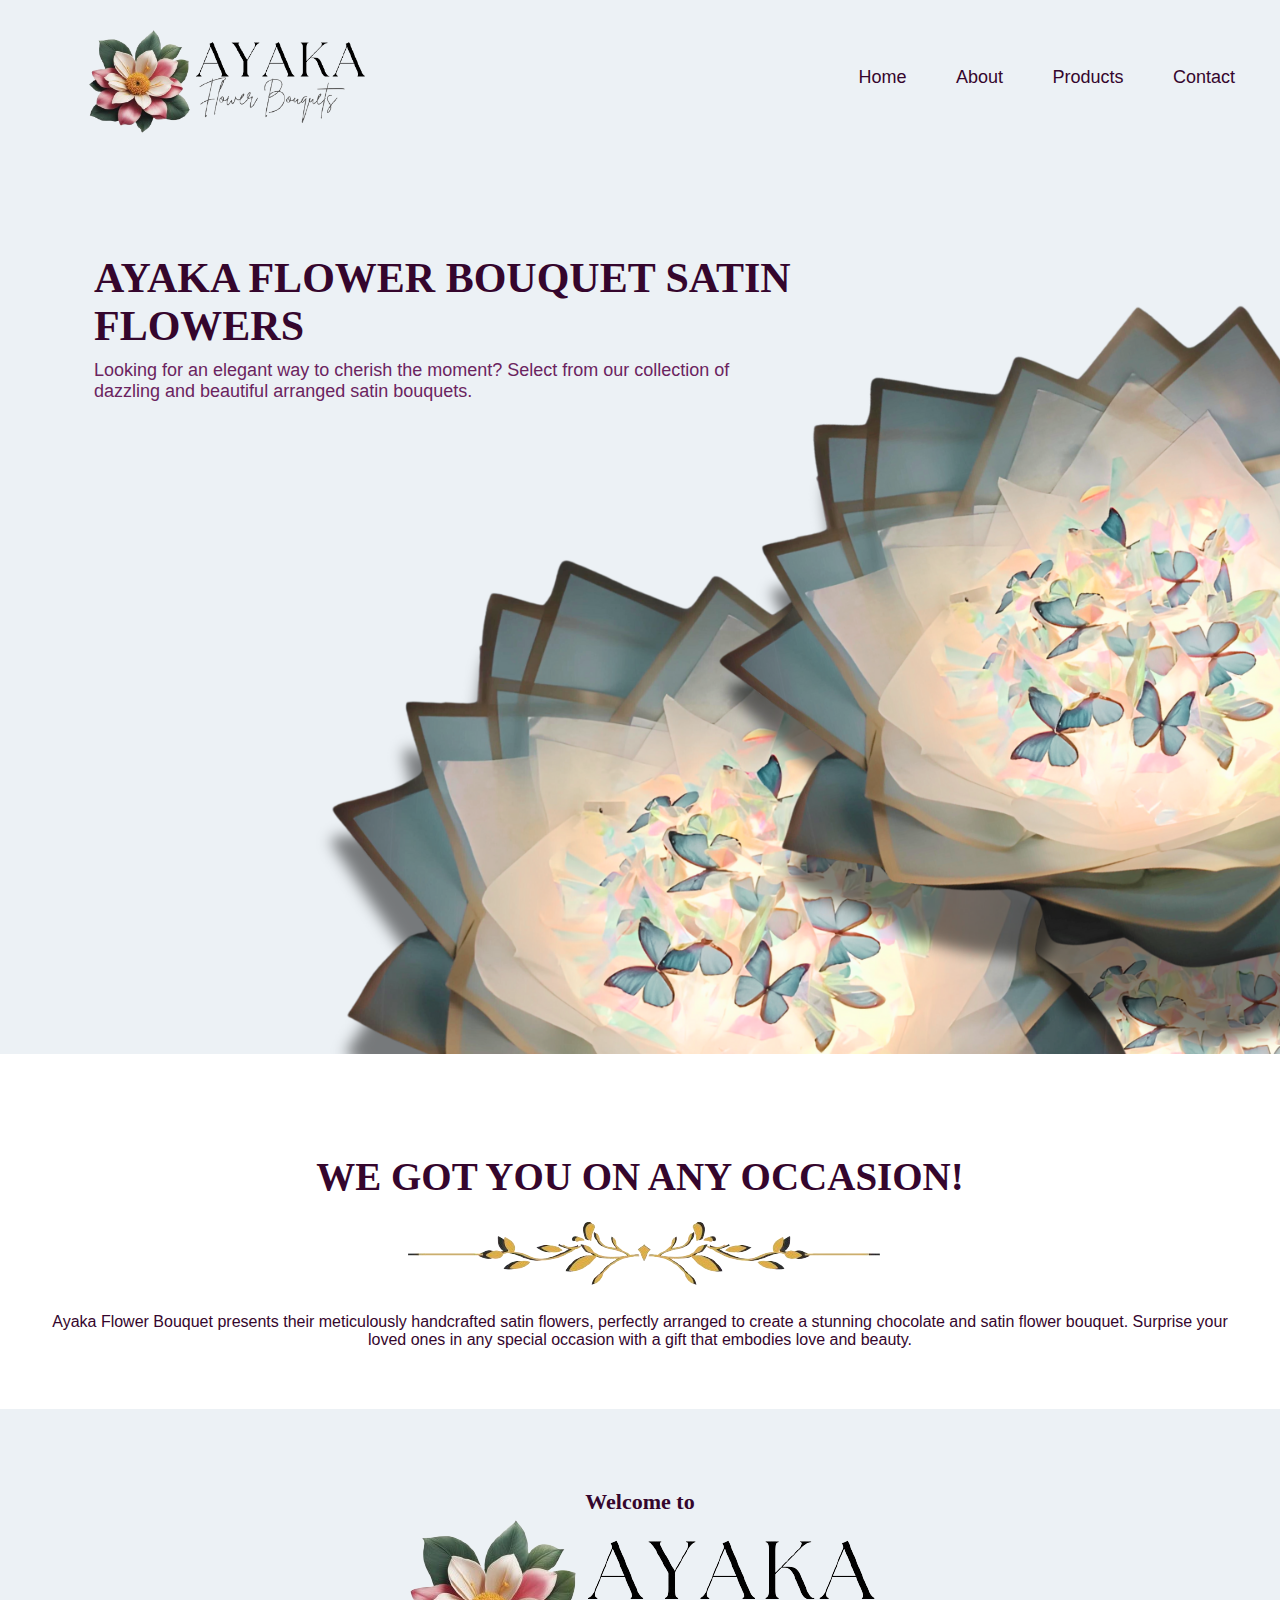
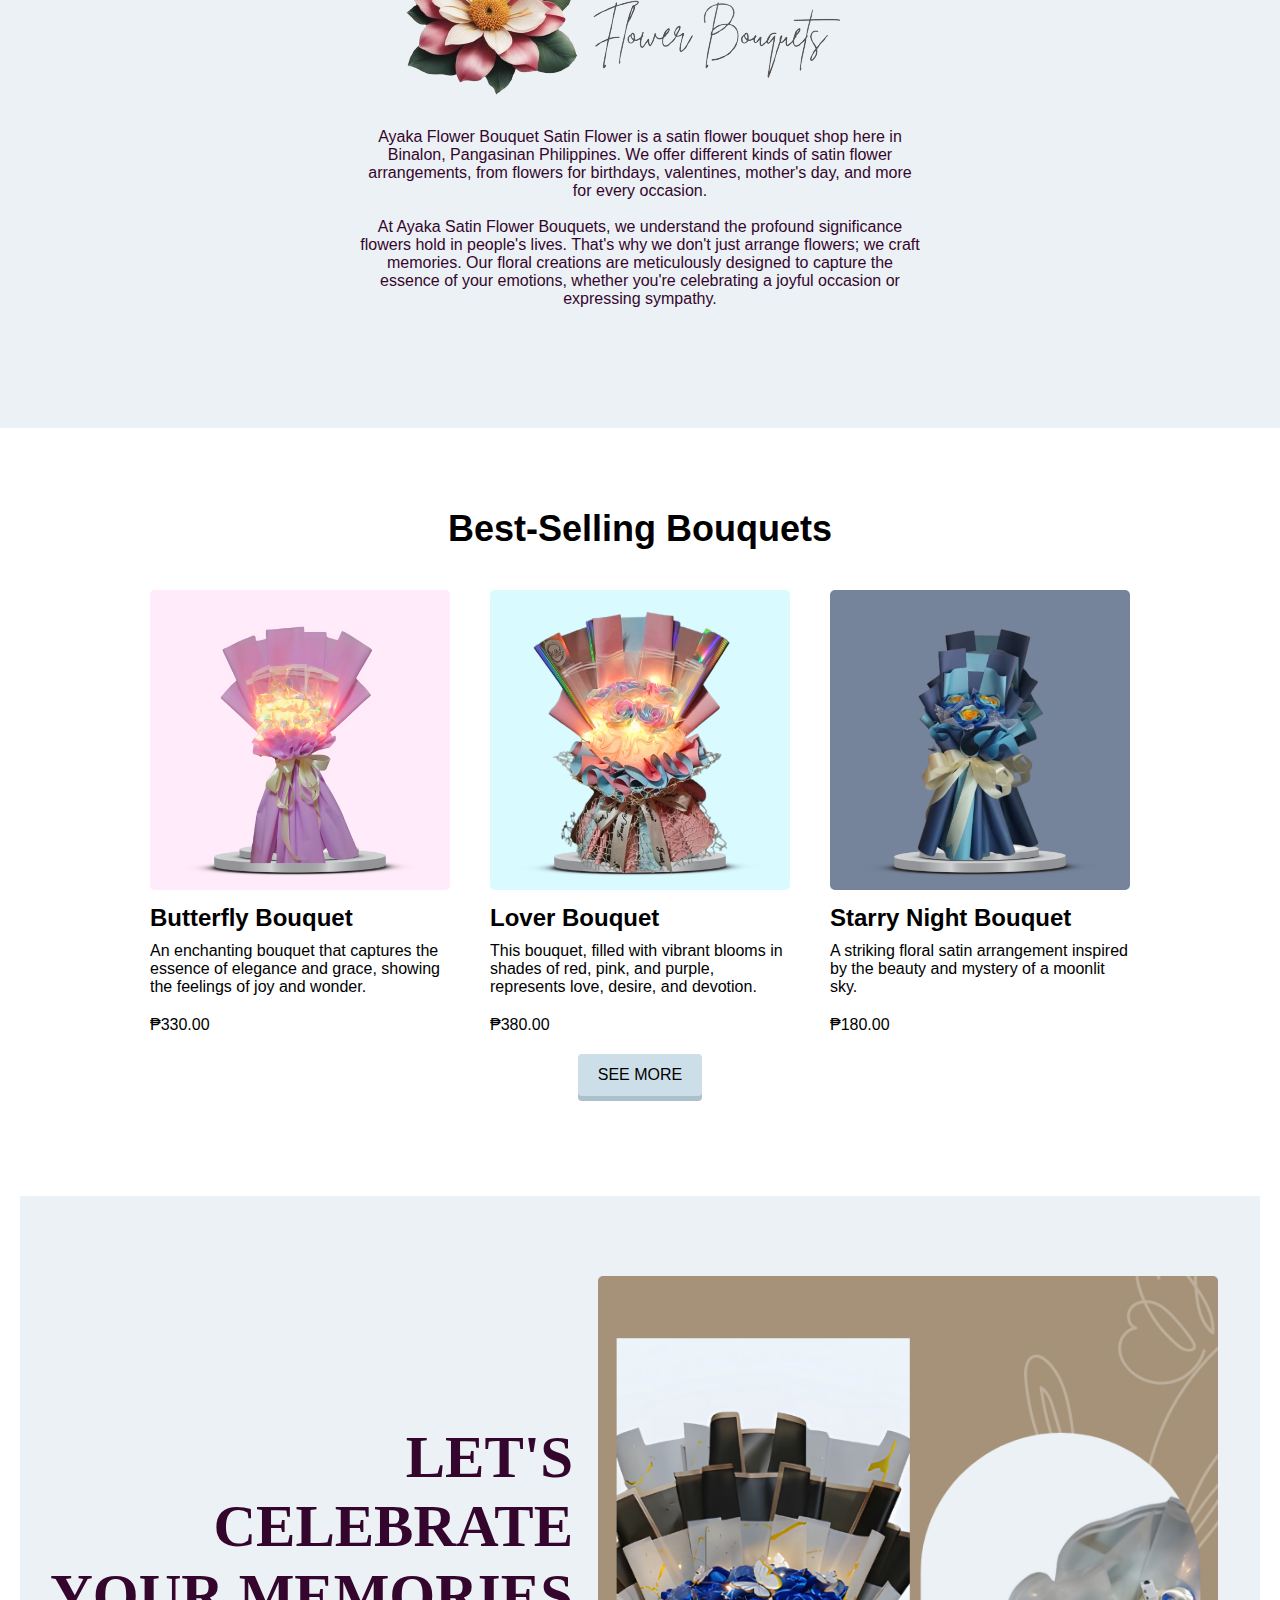
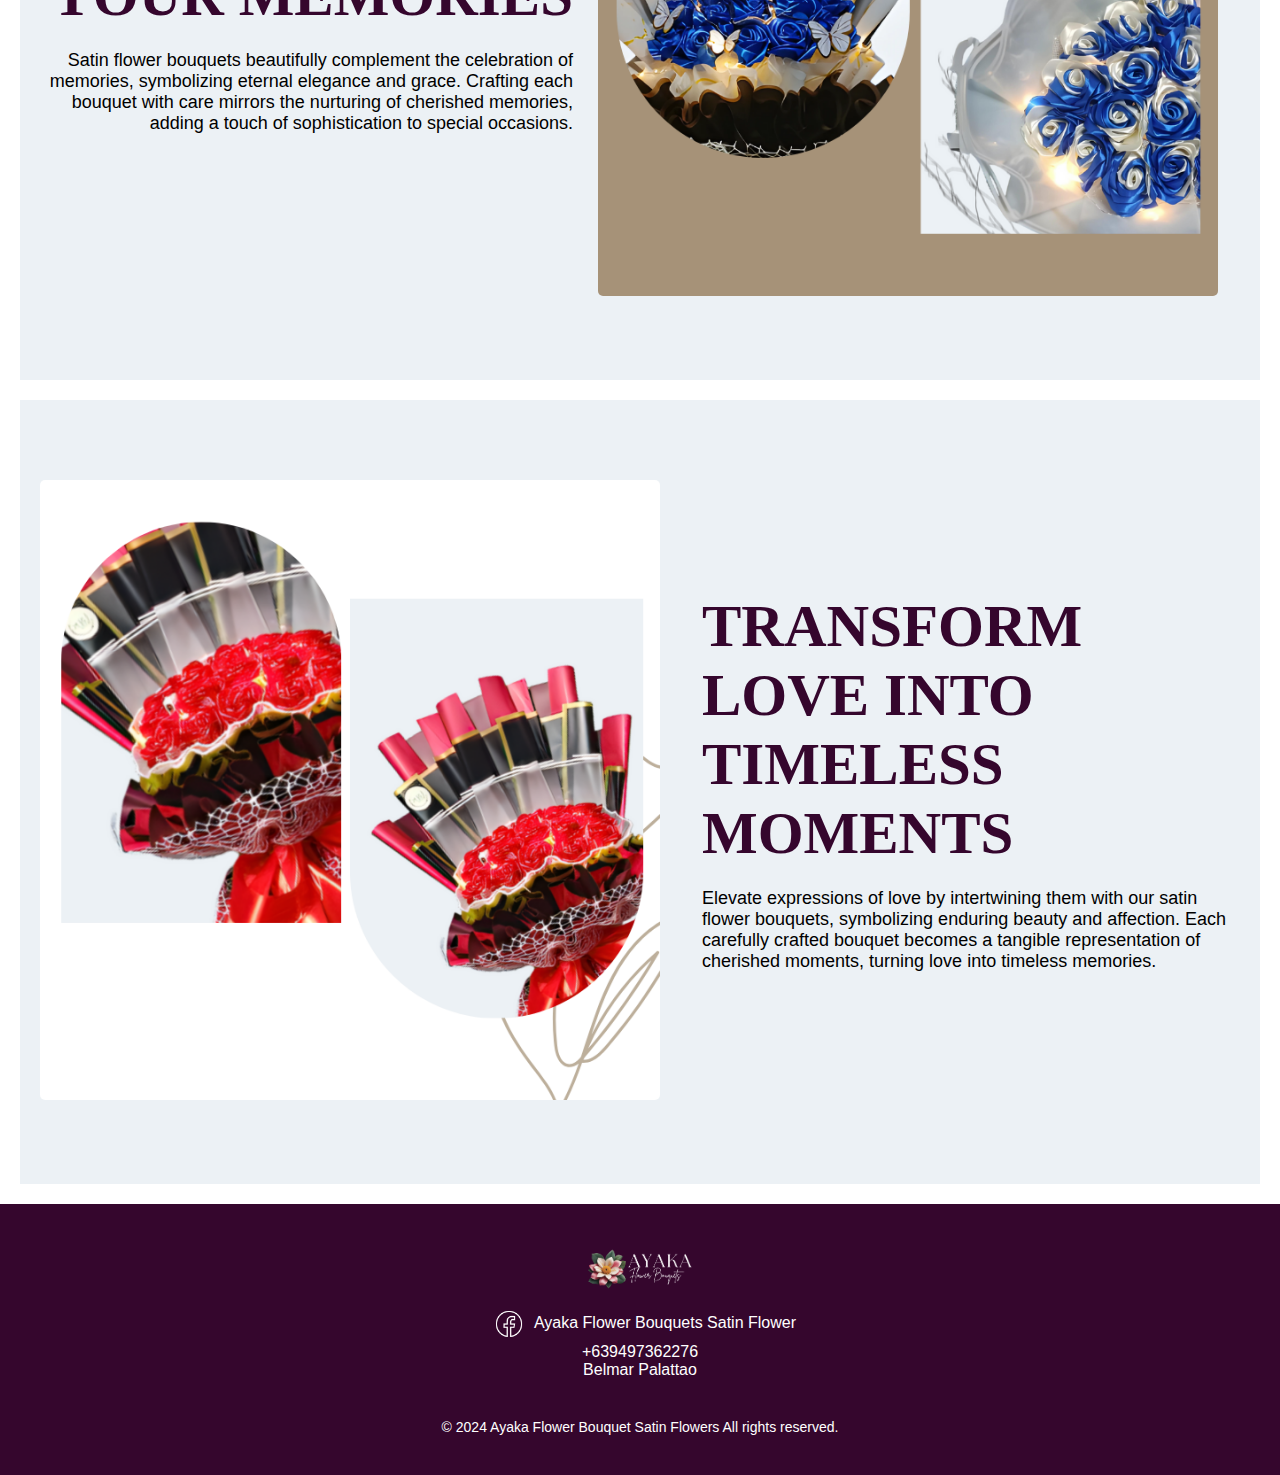
<file: index.html>
<!DOCTYPE html>
<html>
<head>
  <meta charset="UTF-8">
  <meta name="viewport" content="width=device-width, initial-scale=1.0">
  <title>Ayaka Flower Bouquet Satin Flowers</title>
  <link rel="stylesheet" href="styles.css">
  <link rel="apple-touch-icon" sizes="180x180" href="/apple-touch-icon.png">
<link rel="icon" type="image/png" sizes="32x32" href="/favicon-32x32.png">
<link rel="icon" type="image/png" sizes="16x16" href="/favicon-16x16.png">
<link rel="manifest" href="/site.webmanifest">
</head>
<body>
	<header>
	  <div class="logo">
		<img src="logo.png">
	  </div>
	  <nav>
		<ul>
		  <li><a href="#home">Home</a></li>
		  <li><a href="#about">About</a></li>
		  <li><a href="#products">Products</a></li>
		  <li><a href="#contact">Contact</a></li>
		</ul>
	  </nav>
	</header>

<section class="hero">
  <div class="hero-content">
    <h1>AYAKA FLOWER BOUQUET SATIN FLOWERS</h1>
    <p>Looking for an elegant way to cherish the moment? Select from our collection of
      dazzling and beautiful arranged satin bouquets.
    </p>
  </div>
</section>


<section class="introduction">
  <div class="intro-content">
    <h2>WE GOT YOU ON ANY OCCASION!</h2>
    <div class="line">
      <img src="line.png" alt="">
    </div>
    <p>Ayaka Flower Bouquet presents their meticulously handcrafted satin flowers, perfectly arranged to create a stunning chocolate and satin flower bouquet.
    Surprise your loved ones in any special occasion with a gift that embodies love and beauty.</p>
  </div>
</section>

<section class="contact" id="about">
  <div class="contact-container">
    <h2>Welcome to</h2>
    <div class="contact-info">
      <div class="info-item">
        <img src="logo2.png" alt="">
        <p>Ayaka Flower Bouquet Satin Flower is a 
          satin flower bouquet shop here in Binalon, Pangasinan
          Philippines. We offer different kinds of satin flower arrangements, from flowers for birthdays, valentines, mother's day, and more for every
        occasion. </p> <br>
        <p>At Ayaka Satin Flower Bouquets, we understand the profound significance flowers hold in people's lives. 
          That's why we don't just arrange flowers; we craft memories. 
          Our floral creations are meticulously designed to capture the essence of your emotions, 
          whether you're celebrating a joyful occasion or expressing sympathy.
        </p>
      </div>
  </div>
</section>

<!--events-->

<section class="menu" id="products">
  <h2>Best-Selling Bouquets</h2>
  <div class="menu-items">
    <div class="menu-item">
      <img src="butterfly.png">
      <h3>Butterfly Bouquet</h3>
      <p>An enchanting bouquet that captures the essence of elegance and grace, showing the feelings of joy and wonder.</p>
      <p>&#8369;330.00</p>
    </div>
    <div class="menu-item">
      <img src="5pc3.png">
      <h3>Lover Bouquet</h3>
      <p>This bouquet, filled with vibrant blooms in shades of red, pink, and purple, represents love, desire, and devotion.</p>
      <p>&#8369;380.00</p>
    </div>
    <div class="menu-item">
      <img src="3pc3.png">
      <h3>Starry Night Bouquet</h3>
      <p>A striking floral satin arrangement inspired by the beauty and mystery of a moonlit sky.</p>
      <p>&#8369;180.00</p>
    </div>
  </div>
  <div class="seemore">
    <button><a href="product.html"> SEE MORE </a> </button>
  </div>
</section>

<section class="about event-theme">
  <div class="about-event">
    <h2>LET'S CELEBRATE YOUR MEMORIES</h2>
    <p>Satin flower bouquets beautifully complement the celebration of memories,
       symbolizing eternal elegance and grace. Crafting each bouquet with care
       mirrors the nurturing of cherished memories, adding a touch of sophistication 
       to special occasions.
     </p>
  </div>
  <div class="about-image">
    <img src="aboutimage1.png" alt="About Image">
  </div>
</section>

<section class="about event-theme">
  <div class="about-image">
    <img src="aboutimage2.png" alt="About Image">
  </div>
  <div class="about-event2">
    <h2>TRANSFORM LOVE INTO TIMELESS MOMENTS</h2>
    <p>Elevate expressions of love by intertwining them with our satin flower bouquets, 
       symbolizing enduring beauty and affection. Each carefully crafted
       bouquet becomes a tangible representation of cherished moments, turning love into timeless memories.</p>
  </div>
</section>

<footer class="footer" id="contact">
  <div class="footer-content">
    <div class="footer-logo">
      <img src="logo3.png">
    </div>
    <div class="footer-links">
      <a href="https://www.facebook.com/people/Ayaka-Flower-Bouquet-Satin-Flowers/100095351992713/"><img src="fb.png"></a> <p>Ayaka Flower Bouquets Satin Flower</p>
    </div>
     <p>+639497362276</p>
     <p>Belmar Palattao</p>
  </div>
  <p class="footer-text">&copy; 2024 Ayaka Flower Bouquet Satin Flowers All rights reserved.</p>
</footer>


</body>
</file>
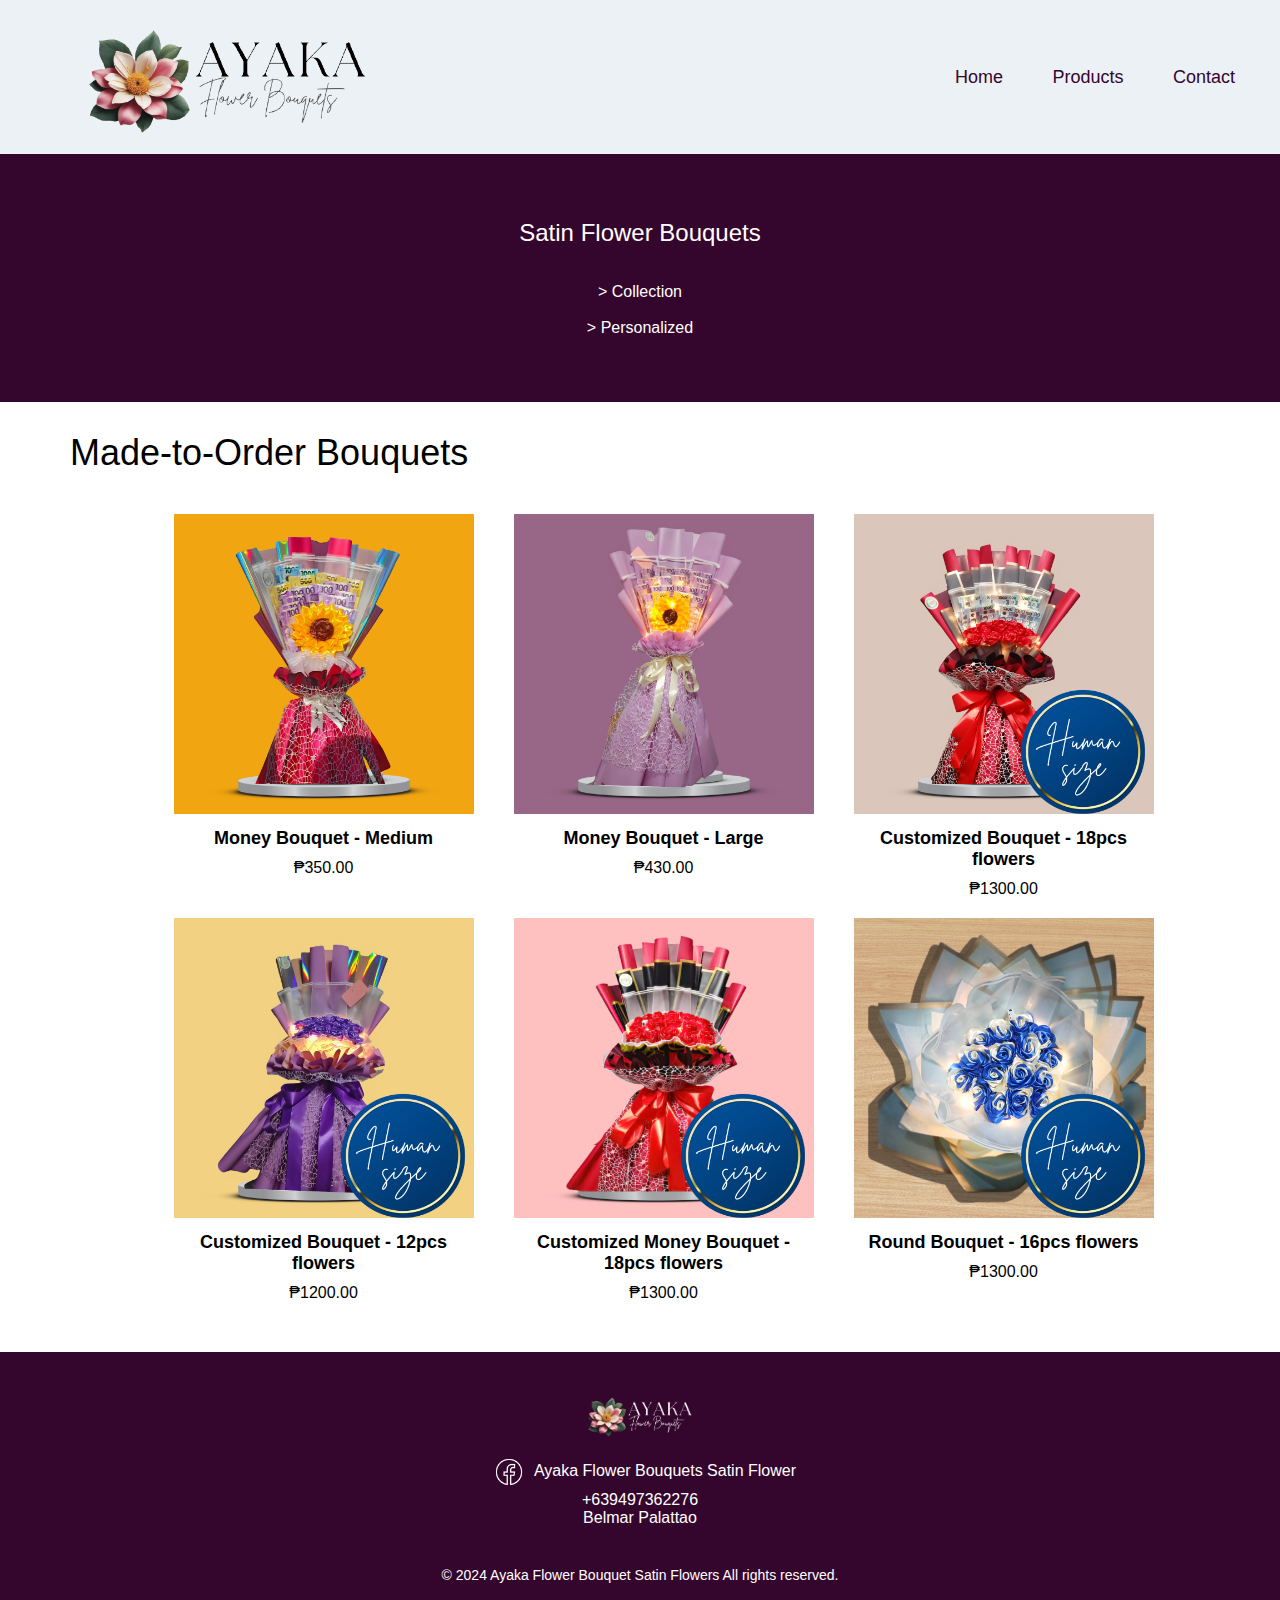
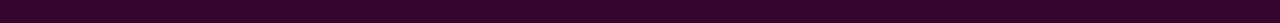
<file: custom.html>
<!DOCTYPE html>
<html lang="en">
<head>
    <meta charset="UTF-8">
    <meta name="viewport" content="width=device-width, initial-scale=1.0">
    <title>Ayaka Flower Bouquet Satin Flowers</title>
    <link rel="stylesheet" href="styless.css">
    <link rel="apple-touch-icon" sizes="180x180" href="/apple-touch-icon.png">
<link rel="icon" type="image/png" sizes="32x32" href="/favicon-32x32.png">
<link rel="icon" type="image/png" sizes="16x16" href="/favicon-16x16.png">
<link rel="manifest" href="/site.webmanifest">
</head>
<body>
    <header>
        <div class="logo">
          <img src="logo.png">
        </div>
        <nav>
          <ul>
            <li><a href="index.html">Home</a></li>
            <li><a href="#products">Products</a></li>
            <li><a href="#contact">Contact</a></li>
          </ul>
        </nav>
      </header>
      
      <section class="prodheader">
        <div class="prodtext">
        <h2>Satin Flower Bouquets</h2> <br> <br>
        <a href="product.html"><p >> Collection</p></a> <br>
        <a href="custom.html"><p >> Personalized</p></a> 
        </div>
      </section>

      
      <section class="menu" id="products">
        <h2>Made-to-Order Bouquets</h2>
        <div class="menu-items">
          <div class="menu-item">
            <img src="mon4.png">
            <h3>Money Bouquet - Medium</h3>
            <p>&#8369;350.00</p>
          </div>
          <div class="menu-item">
            <img src="mon1.png">
            <h3>Money Bouquet - Large</h3>
            <p>&#8369;430.00</p>
          </div>
          <div class="menu-item">
            <img src="hum3.png">
            <h3>Customized Bouquet - 18pcs flowers</h3>
            <p>&#8369;1300.00</p>
          </div>
        </div>
        <div class="menu-items">
            <div class="menu-item">
              <img src="mon3.png">
              <h3>Customized Bouquet - 12pcs flowers</h3>
              <p>&#8369;1200.00</p>
            </div>
            <div class="menu-item">
              <img src="mon5.png">
              <h3>Customized Money Bouquet - 18pcs flowers</h3>
              <p>&#8369;1300.00</p>
            </div>
            <div class="menu-item">
              <img src="hum2.png">
              <h3>Round Bouquet - 16pcs flowers</h3>
              <p>&#8369;1300.00</p>
            </div>
          </div>     
      </section>

      <footer class="footer" id="contact">
        <div class="footer-content">
          <div class="footer-logo">
            <img src="logo3.png">
          </div>
          <div class="footer-links">
            <a href="https://www.facebook.com/people/Ayaka-Flower-Bouquet-Satin-Flowers/100095351992713/"><img src="fb.png"></a> <p>Ayaka Flower Bouquets Satin Flower</p>
          </div>
           <p>+639497362276</p>
           <p>Belmar Palattao</p>
        </div>
        <p class="footer-text">&copy; 2024 Ayaka Flower Bouquet Satin Flowers All rights reserved.</p>
      </footer>
      
</body>
</html>
</file>
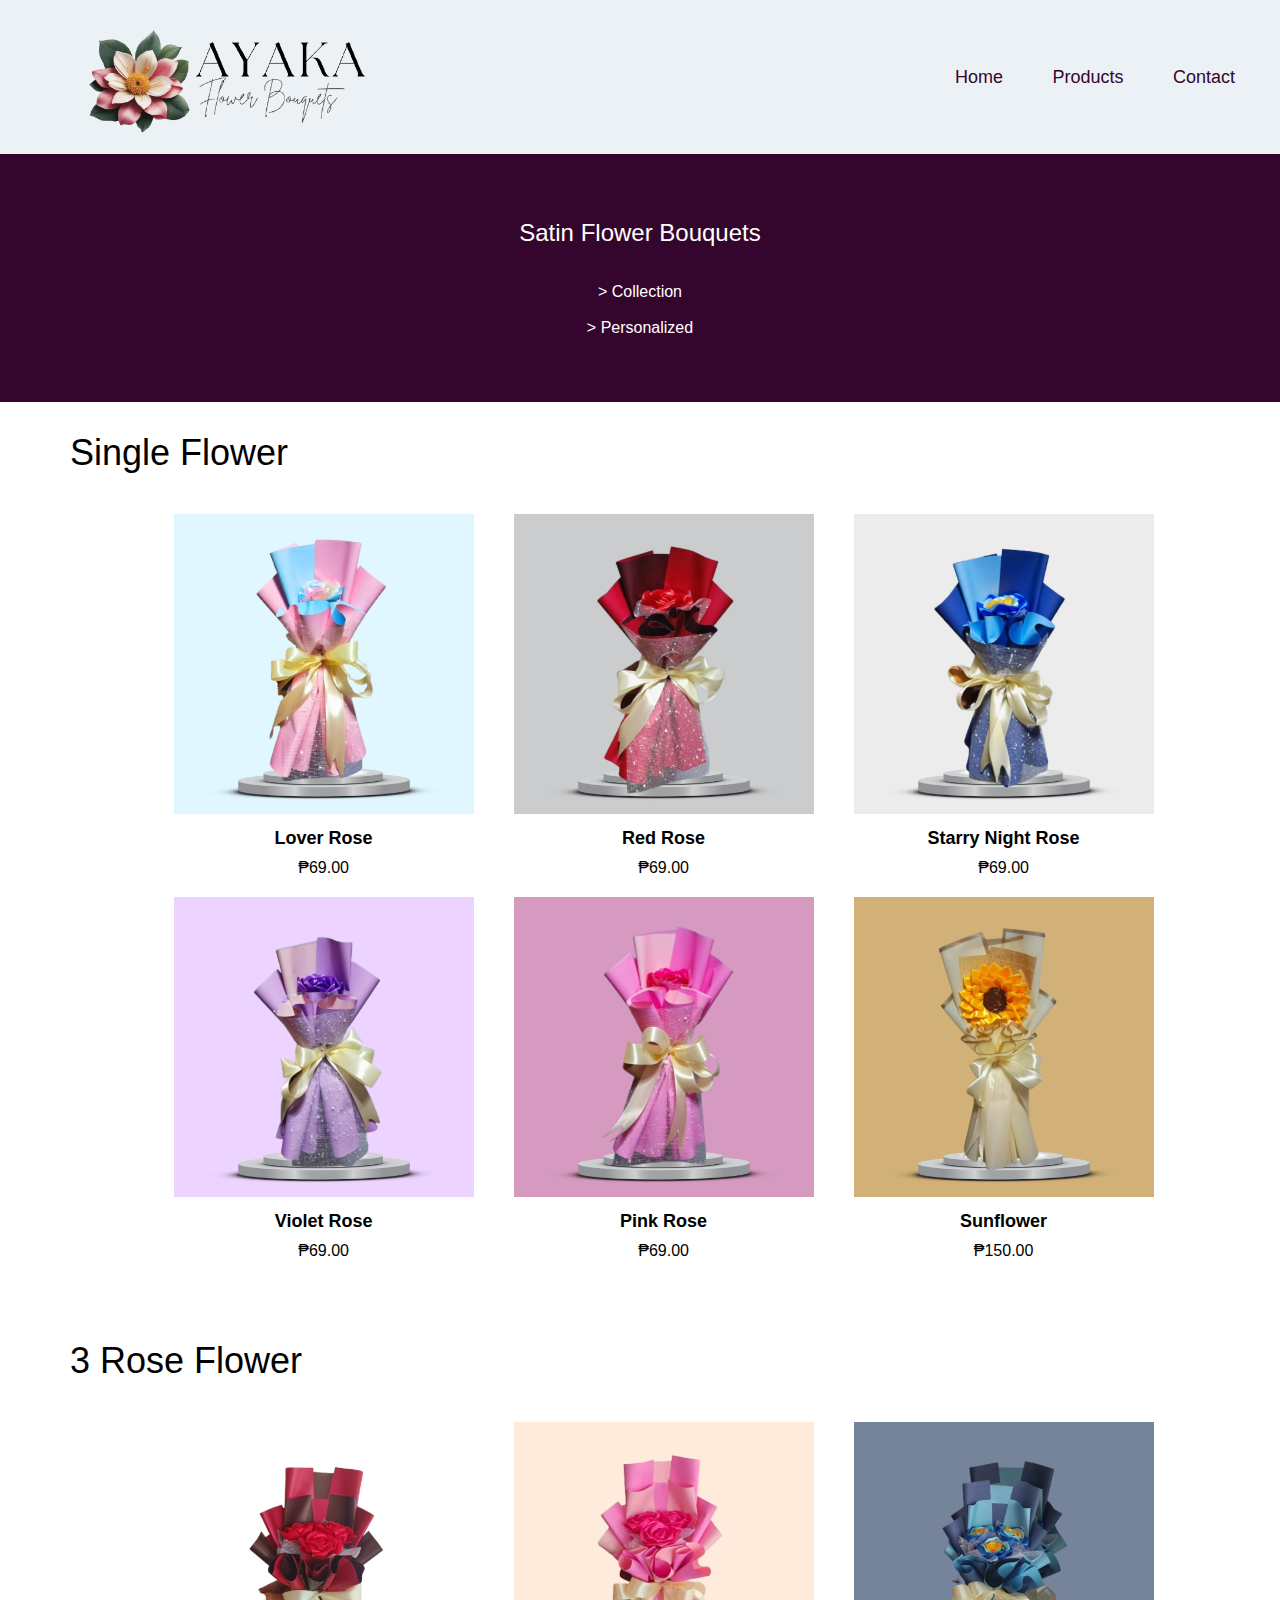
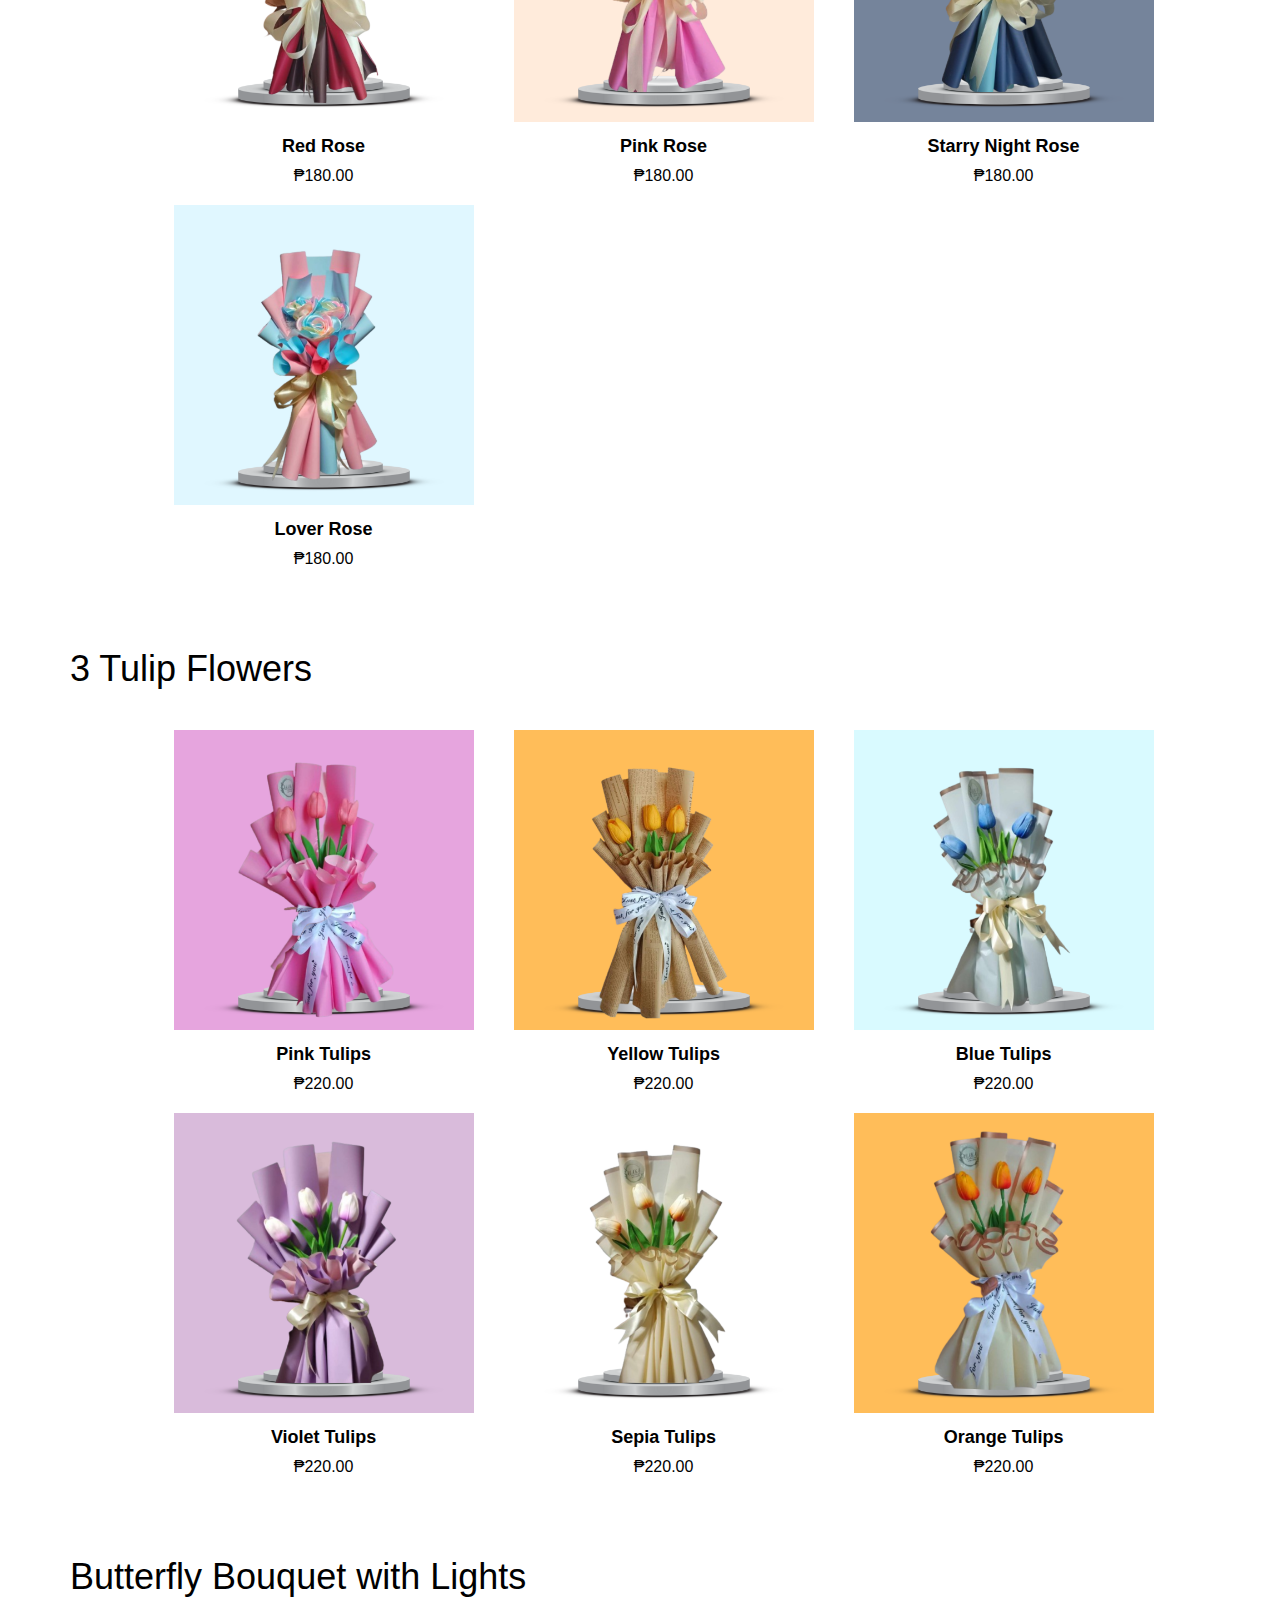
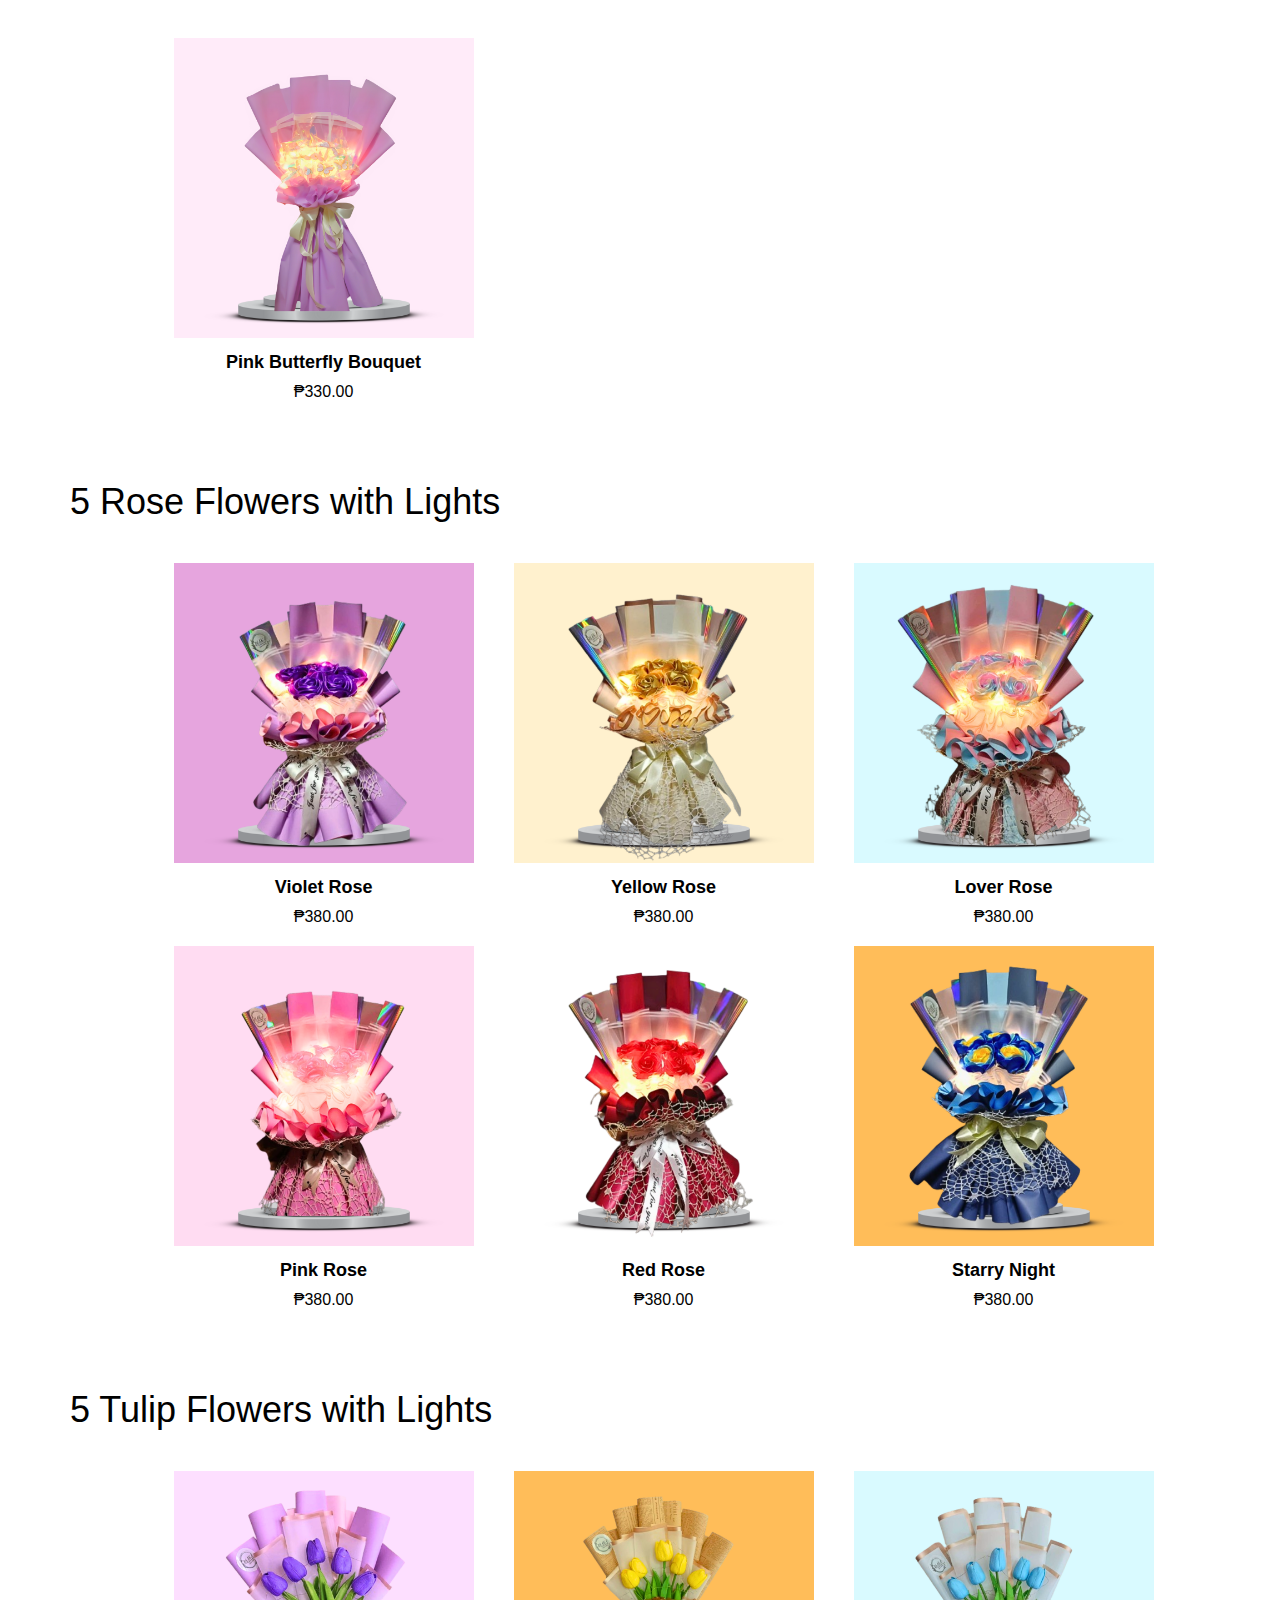
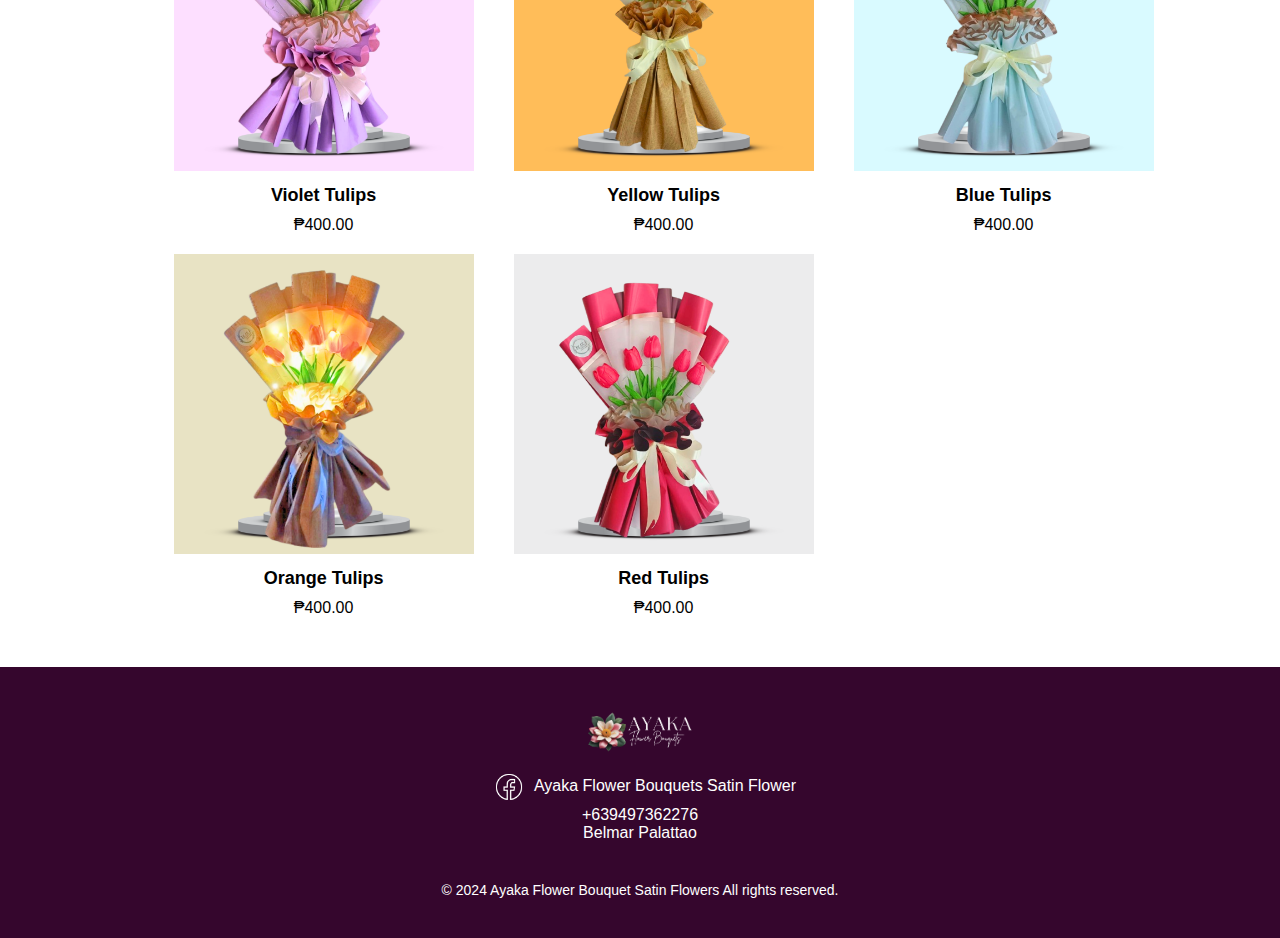
<file: product.html>
<!DOCTYPE html>
<html lang="en">
<head>
    <meta charset="UTF-8">
    <meta name="viewport" content="width=device-width, initial-scale=1.0">
    <title>Ayaka Flower Bouquet Satin Flowers</title>
    <link rel="stylesheet" href="styless.css">
    <link rel="apple-touch-icon" sizes="180x180" href="/apple-touch-icon.png">
<link rel="icon" type="image/png" sizes="32x32" href="/favicon-32x32.png">
<link rel="icon" type="image/png" sizes="16x16" href="/favicon-16x16.png">
<link rel="manifest" href="/site.webmanifest">
</head>
<body>
    <header>
        <div class="logo">
          <img src="logo.png">
        </div>
        <nav>
          <ul>
            <li><a href="index.html">Home</a></li>
            <li><a href="#products">Products</a></li>
            <li><a href="#contact">Contact</a></li>
          </ul>
        </nav>
      </header>
      
      <section class="prodheader">
        <div class="prodtext">
        <h2>Satin Flower Bouquets</h2> <br> <br>
        <a href="product.html"><p>> Collection</p></a> <br>
        <a href="custom.html"><p>> Personalized</p></a> 
        </div>
      </section>

      <section class="menu" id="products">
        <h2>Single Flower</h2>
        <div class="menu-items">
          <div class="menu-item">
            <img src="single1.png">
            <h3>Lover Rose</h3>
            <p>&#8369;69.00</p>
          </div>
          <div class="menu-item">
            <img src="single2.png">
            <h3>Red Rose</h3>
            <p>&#8369;69.00</p>
          </div>
          <div class="menu-item">
            <img src="single3.png">
            <h3>Starry Night Rose</h3>
            <p>&#8369;69.00</p>
          </div>
        </div>
        <div class="menu-items">
          <div class="menu-item">
            <img src="single4.png">
            <h3>Violet Rose</h3>
            <p>&#8369;69.00</p>
          </div>
          <div class="menu-item">
            <img src="single5.png">
            <h3>Pink Rose</h3>
            <p>&#8369;69.00</p>
          </div>
          <div class="menu-item">
            <img src="single6.png">
            <h3>Sunflower</h3>
            <p>&#8369;150.00</p>
          </div>
        </div>      
      </section>
      
    
      <section class="menu">
        <h2>3 Rose Flower</h2>
        <div class="menu-items">
          <div class="menu-item">
            <img src="3pc1.png">
            <h3>Red Rose</h3>
            <p>&#8369;180.00</p>
          </div>
          <div class="menu-item">
            <img src="3pc2.png">
            <h3>Pink Rose</h3>
            <p>&#8369;180.00</p>
          </div>
          <div class="menu-item">
            <img src="3pc3.png">
            <h3>Starry Night Rose</h3>
            <p>&#8369;180.00</p>
          </div>
        </div>
        <div class="menu-items">
          <div class="menu-item">
            <img src="3pc4.png">
            <h3>Lover Rose</h3>
            <p>&#8369;180.00</p>
          </div>
      </section>

      <section class="menu">
        <h2>3 Tulip Flowers</h2>
        <div class="menu-items">
          <div class="menu-item">
            <img src="3t1.png">
            <h3>Pink Tulips</h3>
            <p>&#8369;220.00</p>
          </div>
          <div class="menu-item">
            <img src="3t2.png">
            <h3>Yellow Tulips</h3>
            <p>&#8369;220.00</p>
          </div>
          <div class="menu-item">
            <img src="3t3.png">
            <h3>Blue Tulips</h3>
            <p>&#8369;220.00</p>
          </div>
        </div>
        <div class="menu-items">
          <div class="menu-item">
            <img src="3t4.png">
            <h3>Violet Tulips</h3>
            <p>&#8369;220.00</p>
          </div>
          <div class="menu-item">
            <img src="3t5.png">
            <h3>Sepia Tulips</h3>
            <p>&#8369;220.00</p>
          </div>
          <div class="menu-item">
            <img src="3t6.png">
            <h3>Orange Tulips</h3>
            <p>&#8369;220.00</p>
          </div>
        </div>      
      </section>
      
      <section class="menu">
        <h2>Butterfly Bouquet with Lights</h2>
        <div class="menu-items">
          <div class="menu-item">
            <img src="butterfly.png">
            <h3>Pink Butterfly Bouquet</h3>
            <p>&#8369;330.00</p>
          </div>
      </section>

      <section class="menu">
        <h2>5 Rose Flowers with Lights</h2>
        <div class="menu-items">
          <div class="menu-item">
            <img src="5pc1.png">
            <h3>Violet Rose</h3>
            <p>&#8369;380.00</p>
          </div>
          <div class="menu-item">
            <img src="5pc2.png">
            <h3>Yellow Rose</h3>
            <p>&#8369;380.00</p>
          </div>
          <div class="menu-item">
            <img src="5pc3.png">
            <h3>Lover Rose</h3>
            <p>&#8369;380.00</p>
          </div>
        </div>
        <div class="menu-items">
          <div class="menu-item">
            <img src="5pc4.png">
            <h3>Pink Rose</h3>
            <p>&#8369;380.00</p>
          </div>
          <div class="menu-item">
            <img src="5pc5.png">
            <h3>Red Rose</h3>
            <p>&#8369;380.00</p>
          </div>
          <div class="menu-item">
            <img src="5pc6.png">
            <h3>Starry Night</h3>
            <p>&#8369;380.00</p>
          </div>
        </div>      
      </section>

      <section class="menu">
        <h2>5 Tulip Flowers with Lights</h2>
        <div class="menu-items">
          <div class="menu-item">
            <img src="5t1.png">
            <h3>Violet Tulips</h3>
            <p>&#8369;400.00</p>
          </div>
          <div class="menu-item">
            <img src="5t2.png">
            <h3>Yellow Tulips</h3>
            <p>&#8369;400.00</p>
          </div>
          <div class="menu-item">
            <img src="5t3.png">
            <h3>Blue Tulips</h3>
            <p>&#8369;400.00</p>
          </div>
        </div>
        <div class="menu-items">
          <div class="menu-item">
            <img src="5t4.png">
            <h3>Orange Tulips</h3>
            <p>&#8369;400.00</p>
          </div>
          <div class="menu-item">
            <img src="5t5.png">
            <h3>Red Tulips</h3>
            <p>&#8369;400.00</p>
          </div>
        </div>      
      </section>




      <footer class="footer" id="contact">
        <div class="footer-content">
          <div class="footer-logo">
            <img src="logo3.png">
          </div>
          <div class="footer-links">
            <a href="https://www.facebook.com/people/Ayaka-Flower-Bouquet-Satin-Flowers/100095351992713/"><img src="fb.png"></a> <p>Ayaka Flower Bouquets Satin Flower</p>
          </div>
           <p>+639497362276</p>
           <p>Belmar Palattao</p>
        </div>
        <p class="footer-text">&copy; 2024 Ayaka Flower Bouquet Satin Flowers All rights reserved.</p>
      </footer>
      
</body>
</html>
</file>
<file: styles.css>
*{
    margin: 0;
    padding: 0;
    font-family: 'Noto Sans', sans-serif;
}
html{
  scroll-behavior: smooth;
}

header {
  display: flex;
  align-items: center;
  justify-content: space-between;
  background-color: #ECF1F5;
}

.logo img {
  height: 150px;
  margin-left:80px;
}

nav ul {
  list-style: none;
  margin: 0;
  padding: 0;
}

nav ul li {
  display: inline-block;
  margin-right: 45px;
}

nav ul li a {
  text-decoration: none;
  color: #35062d;
  font-family: 'Segoe UI', Tahoma, Geneva, Verdana, sans-serif;
  font-size: 18px;
  transition: color 0.5s ease;
}

nav ul li a:hover {
  color: #B370F5;
}

/*hero*/

.hero {
  background-image: url(headerbg.png);
  background-size: cover;
  background-position: center;
  height: 100vh;
  display: flex;
  text-align: left;
  color: #fff;
}

.hero-content {
  max-width: 700px;
  padding: 30px;
  margin-top :70px;
  margin-left: 5%;
}

.hero-content h1 {
  font-size: 42px;
  margin-bottom: 10px;
  color: #35062d;
  font-family:Georgia, 'Times New Roman', Times, serif;
  font-weight: bold;
}

.hero-content p {
  font-size: 18px;
  margin-bottom: 16px;
  font-family:'Gill Sans', 'Gill Sans MT', Calibri, 'Trebuchet MS', sans-serif;
  color: #6b245f;
  font-weight: lighter;
}


/*about*/
.introduction{
text-align: center;
padding: 100px 0;
}

.intro-content{
  max-width: 100%;
  color: #35062d;
}

.intro-content h2{
  font-size: 39px;
  font-family: Georgia, 'Times New Roman', Times, serif;
  margin-bottom: 15px;
  max-width: 100%;
  color: #35062d;
}

.intro-content p{
  max-width: 100%;
  color: #35062d;
  margin-bottom: -40px;
  margin-left: 40px;
  margin-right: 40px;
}

/*event*/

.about {
  display: flex;
  align-items: center;
  padding: 80px 0;
}

.about2 {
  display: flex;
  align-items: center;
  padding: 80px 0;
}

.about-event {
  flex: 1;
  max-width: 600px;
  padding-right: 5px;
  color: #000000;
  margin-left: 20px;
  text-align: right;
}

.about-event2 {
  flex: 1;
  max-width: 600px;
  padding-right: 5px;
  color: #000000;
  margin-right: 20px;
  text-align:left;
}

.event-theme{
  background-color: #ECF1F5;
  margin: 20px;
}

.about-content {
  flex: 1;
  max-width: 600px;
  padding-right: 50px;
  color: #35062d;
  margin-left: 5%;
}

.about h2 {
  font-size: 59px;
  font-family:Georgia, 'Times New Roman', Times, serif;
  margin-bottom: 20px;
  color: #35062d;
  font-weight: bold;
}

.about p {
  font-size: 18px;
  margin-bottom: 20px;
}

.about-image {
  max-width: 50%;
  margin-right: 5%;
}

.about-image img {
  max-width: 100%;
  height: auto;
  border-radius: 5px;
  margin-left: 20px;
}

.dark-theme {
  background-color: #ECF1F5;
}


/* menu*/
.menu {
  padding: 80px 0;
  text-align: center;
  background-color: #ffffff;

}

.menu h2 {
  font-size: 36px;
  margin-bottom: 40px;
  color: #000000;
}

.menu-items {
  display: flex;
  justify-content: center;
 
}

.menu-item {
  max-width: 300px;
  margin: 0 20px;
  text-align: left;

}

.menu-item img {
  max-width: 100%;
  height: auto;
  border-radius: 5px;
  margin-bottom: 10px;
}

.menu-item h3 {
  font-size: 24px;
  margin-bottom: 10px;
  color: #000000;
}

.menu-item p {
  font-size: 16px;
  margin-bottom: 20px;
  color: #000000;
}

button {
  border: 0;
  background: #ccdfe9;
  border-radius: 4px;
  box-shadow: 0 5px 0 #acc1cb;
  color: #fff;
  cursor: pointer;
  font: inherit;
  margin: 0;
  outline: 0;
  padding: 12px 20px;
  transition: all .1s linear;
}

button a{
text-decoration: none;
color: #000000;

}
button:active {
  box-shadow: 0 2px 0 #006599;
  transform: translateY(3px);
}

.image-grid {
  display: grid;
  grid-template-columns: repeat(4, 1fr);
  grid-gap: 20px;
  margin-left: 5%;
  margin-right: 5%;
}

.image-item img {
  width: 100%;
  height: auto;
  border-radius: 5px;
}

.contact {
  background-color: #ECF1F5;
  padding: 80px 0;
  text-align: center;
  color: #35062d;
}

.contact-container {
  max-width: 600px;
  margin: 0 auto;
}

.contact h2 {
  font-size: 22px;
  font-weight: bold;
  font-family: Georgia, 'Times New Roman', Times, serif;
}

.contact p{
  text-align: center;
  font-size: 16px;
}


.contact-info {
  display: flex;
  justify-content: center;
  margin-bottom: 40px;
}

.info-item {
  margin: 0 20px;
  text-align: center;
}

.info-item i {
  font-size: 24px;
  margin-bottom: 10px;
}

.footer {
  background-color: #35062d;
  padding: 40px 0;
  color: #fff;
  text-align: center;
}

.footer-content {
  display: flex;
  flex-direction: column;
  align-items: center;
  margin-bottom: 40px;
}

.footer-logo img {
  max-width: 110px;
  margin-bottom: 10px;
}

.footer-links img{
  max-width: 30px;
}

.footer-links p{
  margin-top: 5px;
}

.footer-links{
display: flex;
}

.footer-links a {
  color: #fff;
  margin: 0 10px;
  text-decoration: none;
}

.footer-text {
  font-size: 14px;
}
</file>
<file: styless.css>
*{
    margin: 0;
    padding: 0;
    font-family: 'Noto Sans', sans-serif;
}
html{
  scroll-behavior: smooth;
}
header {
    display: flex;
    align-items: center;
    justify-content: space-between;
    background-color: #ECF1F5;
  }
  
.logo img {
    height: 150px;
    margin-left:80px;
  }
  
  nav ul {
    list-style: none;
    margin: 0;
    padding: 0;
  }
  
  nav ul li {
    display: inline-block;
    margin-right: 45px;
  }
  
  nav ul li a {
    text-decoration: none;
    color: #35062d;
    font-family: 'Segoe UI', Tahoma, Geneva, Verdana, sans-serif;
    font-size: 18px;
    transition: color 0.5s ease;
  }
  
  nav ul li a:hover {
    color: #B370F5;
  }

  .prodheader{
    padding: 65px 0;
    text-align: center;
    background-color: #35062d;
  }

  .prodheader h2{
    color: #fff;
    font-size: 24px;
    font-family:'Segoe UI', Tahoma, Geneva, Verdana, sans-serif;
    font-weight: lighter;
  }

  .prodheader p{
    color: #fff;
  }

  .prodheader a{
    text-decoration: none;
  }

  .menu {
    padding: 30px 0;
    text-align: center;
    background-color: #ffffff;
  
  }
  
  .menu h2 {
    font-size: 36px;
    font-family:'Segoe UI', Tahoma, Geneva, Verdana, sans-serif;
    font-weight: lighter;
    margin-bottom: 40px;
    margin-left: 70px;
    color: #000000;
    text-align: left;
  }
  
  .menu-items {
    display: flex;
    justify-content: left;
    margin-left: 12%;

   
  }
  
  .menu-item {
    justify-content: left;
    max-width: 300px;
    margin: 0 20px;
    text-align: center;
  
  }
  
  .menu-item img {
    max-width: 100%;
    height: auto;
    margin-bottom: 10px;
  }
  
  .menu-item h3 {
    font-size: 18px;
    font-family:Arial, Helvetica, sans-serif;
    margin-bottom: 10px;
    color: #000000;
  }
  
  .menu-item p {
    font-size: 16px;
    
    margin-bottom: 20px;
    color: #000000;
  }


.footer {
    background-color: #35062d;
    padding: 40px 0;
    color: #fff;
    text-align: center;
  }
  
  .footer-content {
    display: flex;
    flex-direction: column;
    align-items: center;
    margin-bottom: 40px;
  }
  
  .footer-logo img {
    max-width: 110px;
    margin-bottom: 10px;
  }
  
  .footer-links img{
    max-width: 30px;
  }
  
  .footer-links p{
    margin-top: 5px;
  }
  
  .footer-links{
  display: flex;
  }
  
  .footer-links a {
    color: #fff;
    margin: 0 10px;
    text-decoration: none;
  }
  
  .footer-text {
    font-size: 14px;
  }
</file>
